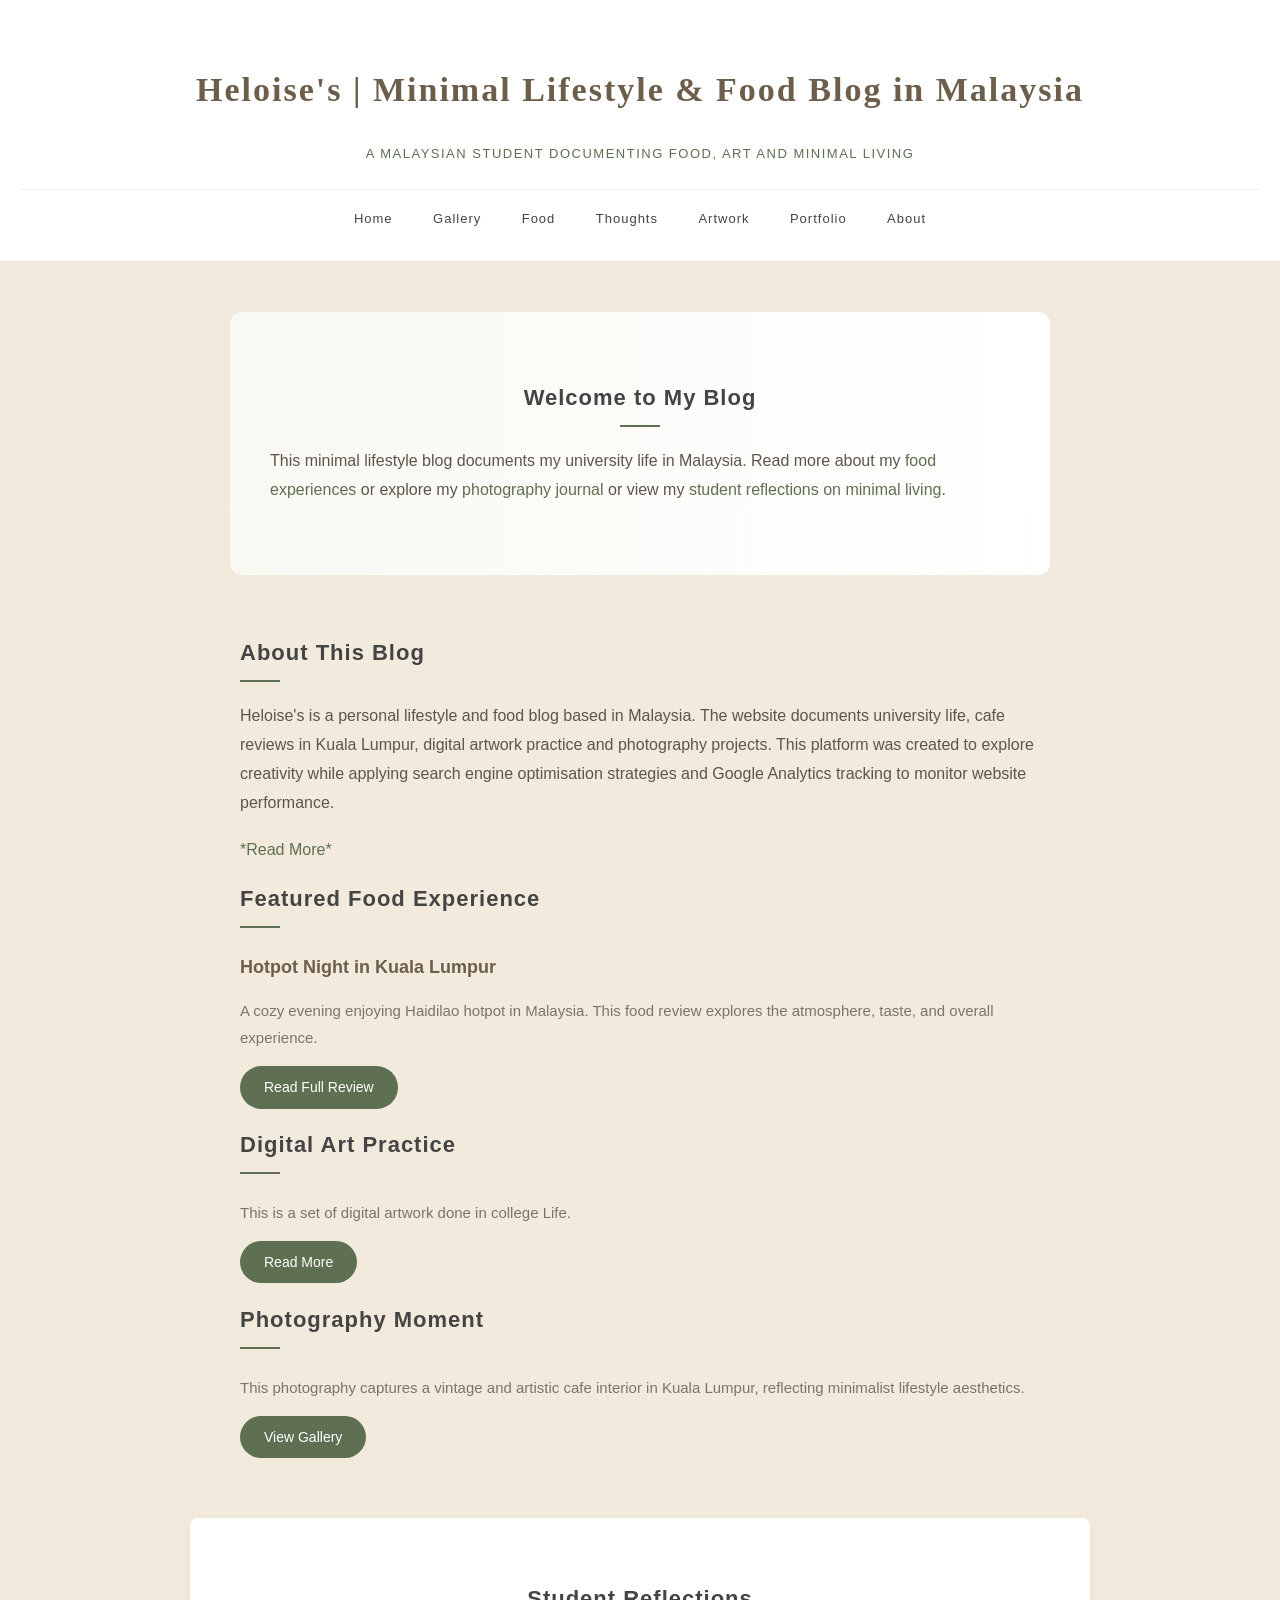
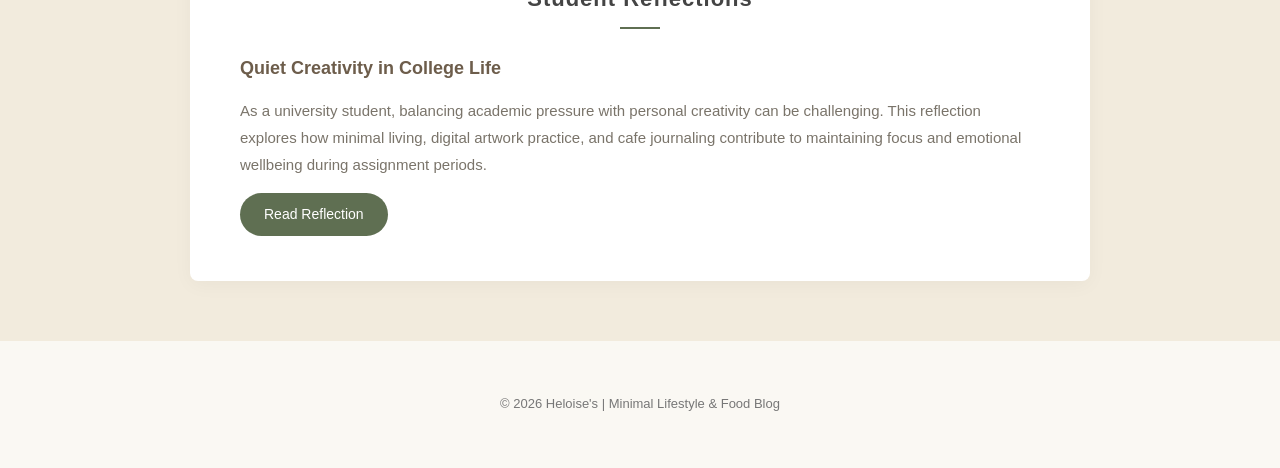
<file: index.html>
<!DOCTYPE html>
<html lang="en">
<head>
    <meta charset="UTF-8">
    <title>Heloise's | Minimal Lifestyle & Food Blog in Malaysia</title>
    <meta name="description" content="A student lifestyle and food blog in Malaysia sharing cafe reviews, photography and digital artwork by Heloise.">
    <meta name="viewport" content="width=device-width, initial-scale=1.0">
    <meta name="keywords" content="student lifestyle blog Malaysia, cafe review Kuala Lumpur, digital artwork portfolio, photography journal, concept art student portfolio, lifestyle reflections">
    <meta name="robots" content="index, follow">
    <link rel="canonical" href="https://heloisewtwt.github.io/Heloise-s-Minimal-Lifestyle-Food-Blog-in-Malaysia/index.html">
    <meta property="og:title" content="Heloise's Minimal Lifestyle & Food Blog in Malaysia">
<meta property="og:description" content="A Malaysian student blog sharing cafe reviews, photography and digital artwork.">
<meta property="og:type" content="website">
<meta property="og:url" content="https://heloisewtwt.github.io/Heloise-s-Minimal-Lifestyle-Food-Blog-in-Malaysia/">
    
    <link rel="stylesheet" href="style.css">
    <!-- Google Analytics -->
<script async src="https://www.googletagmanager.com/gtag/js?id=G-1Y1D0C49G9"></script>
<script>
  window.dataLayer = window.dataLayer || [];
  function gtag(){dataLayer.push(arguments);}
  gtag('js', new Date());

  gtag('config', 'G-1Y1D0C49G9');
</script>
</head>
<body>
    <header>
        <h1>Heloise's | Minimal Lifestyle & Food Blog in Malaysia</h1>
        <h2>A Malaysian Student Documenting Food, Art and Minimal Living</h2>
        <nav>
            <a href="index.html">Home</a>
            <a href="photos.html">Gallery</a>
            <a href="food.html">Food</a>
            <a href="thoughts.html">Thoughts</a>
            <a href="artwork.html">Artwork</a>
            <a href="portfolio.html">Portfolio</a>
            <a href="about.html">About</a>
        </nav>
    </header>

    <main>
 <section class="featured">
        <h2>Welcome to My Blog</h2>
        <p>
            This minimal lifestyle blog documents my university life in Malaysia.
            Read more about my <a href="food.html">food experiences</a> or explore
            my <a href="photos.html">photography journal</a> or 
            view my <a href="thoughts.html">student reflections on minimal living</a>.
        </p>
    </section>

 <section class="content-merged">
    <div class="content-block about-block">
        <h2>About This Blog</h2>
        <p>
            Heloise's is a personal lifestyle and food blog based in Malaysia.
            The website documents university life, cafe reviews in Kuala Lumpur,
            digital artwork practice and photography projects. This platform
            was created to explore creativity while applying search engine
            optimisation strategies and Google Analytics tracking to monitor
            website performance.
        </p>
        <a href="about.html">*Read More*</a>
    </div>

    <div class="content-block food-block">
        <h2>Featured Food Experience</h2>
        <article>
            <h3>Hotpot Night in Kuala Lumpur</h3>
            <p>
                A cozy evening enjoying Haidilao hotpot in Malaysia.
                This food review explores the atmosphere, taste, and overall experience.
            </p>
            <a href="food.html">Read Full Review</a>
        </article>
    </div>

    <div class="content-block art-block">
        <h2>Digital Art Practice</h2> 
        <article>
            <p>
                This is a set of digital artwork done in college Life.
            </p>
            <a href="artwork.html">Read More</a>
        </article>
    </div>

    <div class="content-block photo-block">
        <h2>Photography Moment</h2>
        <article>
            <p>
                This photography captures a vintage and artistic cafe interior
                in Kuala Lumpur, reflecting minimalist lifestyle aesthetics.
            </p>
            <a href="photos.html">View Gallery</a>
        </article>
    </div>
</section>

        <section class="reflection">
    <h2>Student Reflections</h2>
    <article>
        <h3>Quiet Creativity in College Life</h3>
        <p>
            As a university student, balancing academic pressure with personal
            creativity can be challenging. This reflection explores how minimal
            living, digital artwork practice, and cafe journaling contribute to
            maintaining focus and emotional wellbeing during assignment periods.
        </p>
        <a href="thoughts.html">Read Reflection</a>
    </article>
</section>

    </main>
   
    <footer>
        <p>© 2026 Heloise's | Minimal Lifestyle & Food Blog</p>
    </footer>


</body>
</file>
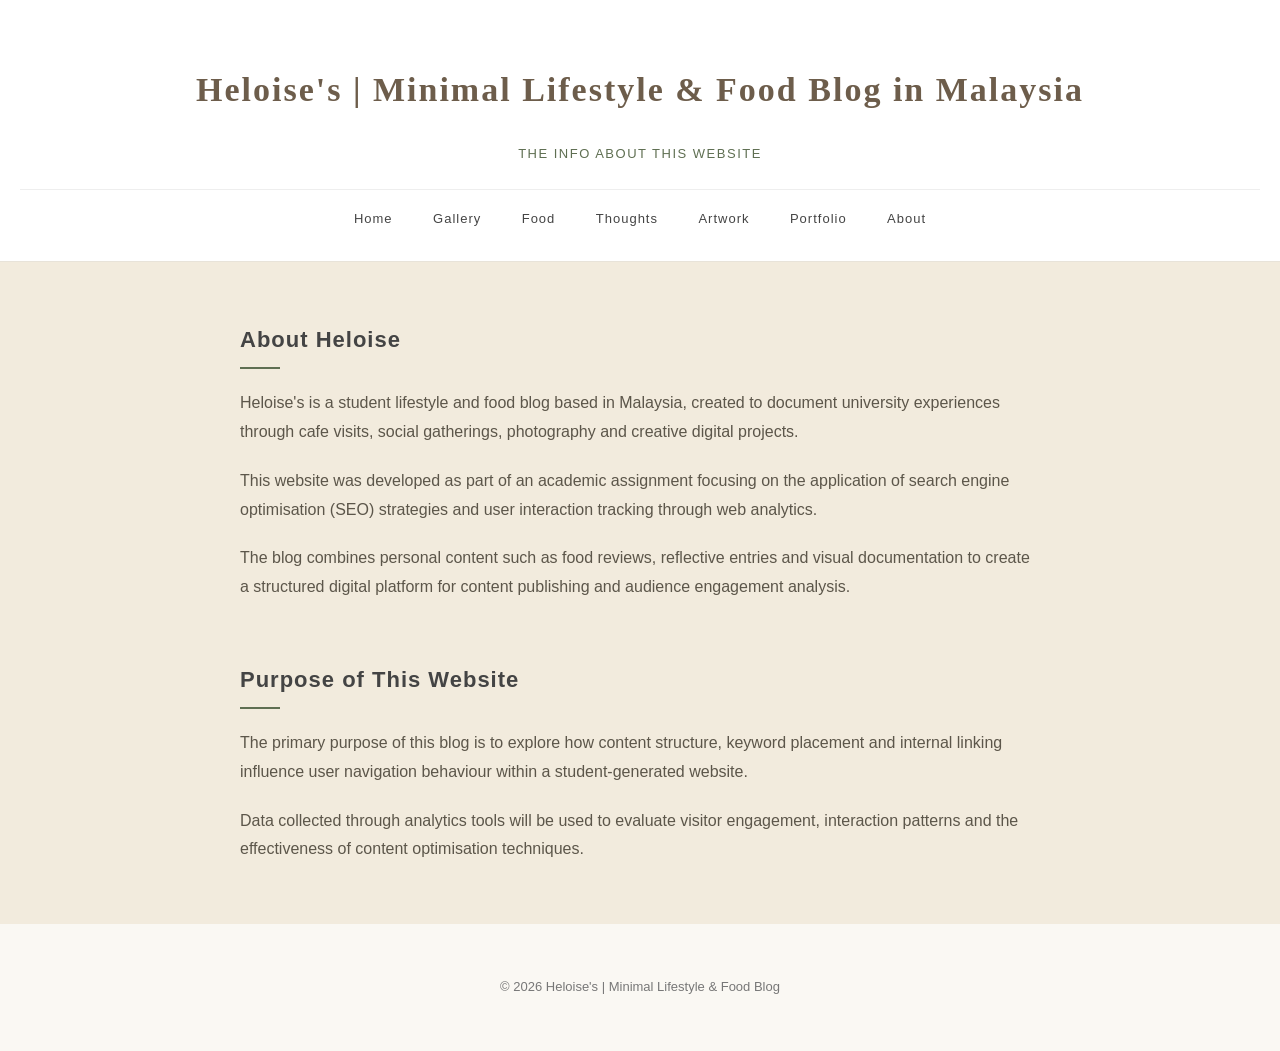
<file: about.html>
<!DOCTYPE html>
<html lang="en">
<head>
    <meta charset="UTF-8">
    <title>About Heloise | Student Lifestyle & Food Blog in Malaysia</title>
    <meta name="description" content="Learn more about Heloise's student lifestyle and food blog documenting university life, cafe experiences and creative projects in Kuala Lumpur, Malaysia.">
    <meta name="viewport" content="width=device-width, initial-scale=1.0">
    <meta name="keywords" content="student blog Malaysia, lifestyle blog Kuala Lumpur, cafe review blog, personal portfolio website">
    <meta name="robots" content="index, follow">
    <link rel="stylesheet" href="style.css">
    <!-- Google Analytics -->
<script async src="https://www.googletagmanager.com/gtag/js?id=G-1Y1D0C49G9"></script>
<script>
  window.dataLayer = window.dataLayer || [];
  function gtag(){dataLayer.push(arguments);}
  gtag('js', new Date());

  gtag('config', 'G-1Y1D0C49G9');
</script>
</head>
<body>
    <header>
        <h1>Heloise's | Minimal Lifestyle & Food Blog in Malaysia</h1>
        <h2>The Info About This Website</h2>
        <nav>
            <a href="index.html">Home</a>
            <a href="photos.html">Gallery</a>
            <a href="food.html">Food</a>
            <a href="thoughts.html">Thoughts</a>
            <a href="artwork.html">Artwork</a>
            <a href="portfolio.html">Portfolio</a>
            <a href="about.html">About</a>
        </nav>
    </header>

    <main>
        <section>
        <h2>About Heloise</h2>
        <p>
            Heloise's is a student lifestyle and food blog based in Malaysia,
            created to document university experiences through cafe visits,
            social gatherings, photography and creative digital projects.
        </p>

        <p>
            This website was developed as part of an academic assignment
            focusing on the application of search engine optimisation (SEO)
            strategies and user interaction tracking through web analytics.
        </p>

        <p>
            The blog combines personal content such as food reviews,
            reflective entries and visual documentation to create a
            structured digital platform for content publishing and
            audience engagement analysis.
        </p>
        </section>

        <section>
        <h2>Purpose of This Website</h2>
        <p>
            The primary purpose of this blog is to explore how content
            structure, keyword placement and internal linking influence
            user navigation behaviour within a student-generated website.
        </p>

        <p>
            Data collected through analytics tools will be used to
            evaluate visitor engagement, interaction patterns and
            the effectiveness of content optimisation techniques.
        </p>
        </section>

    </main>
     <footer>
        <p>© 2026 Heloise's | Minimal Lifestyle & Food Blog</p>
    </footer>
</body>
</html>
</file>
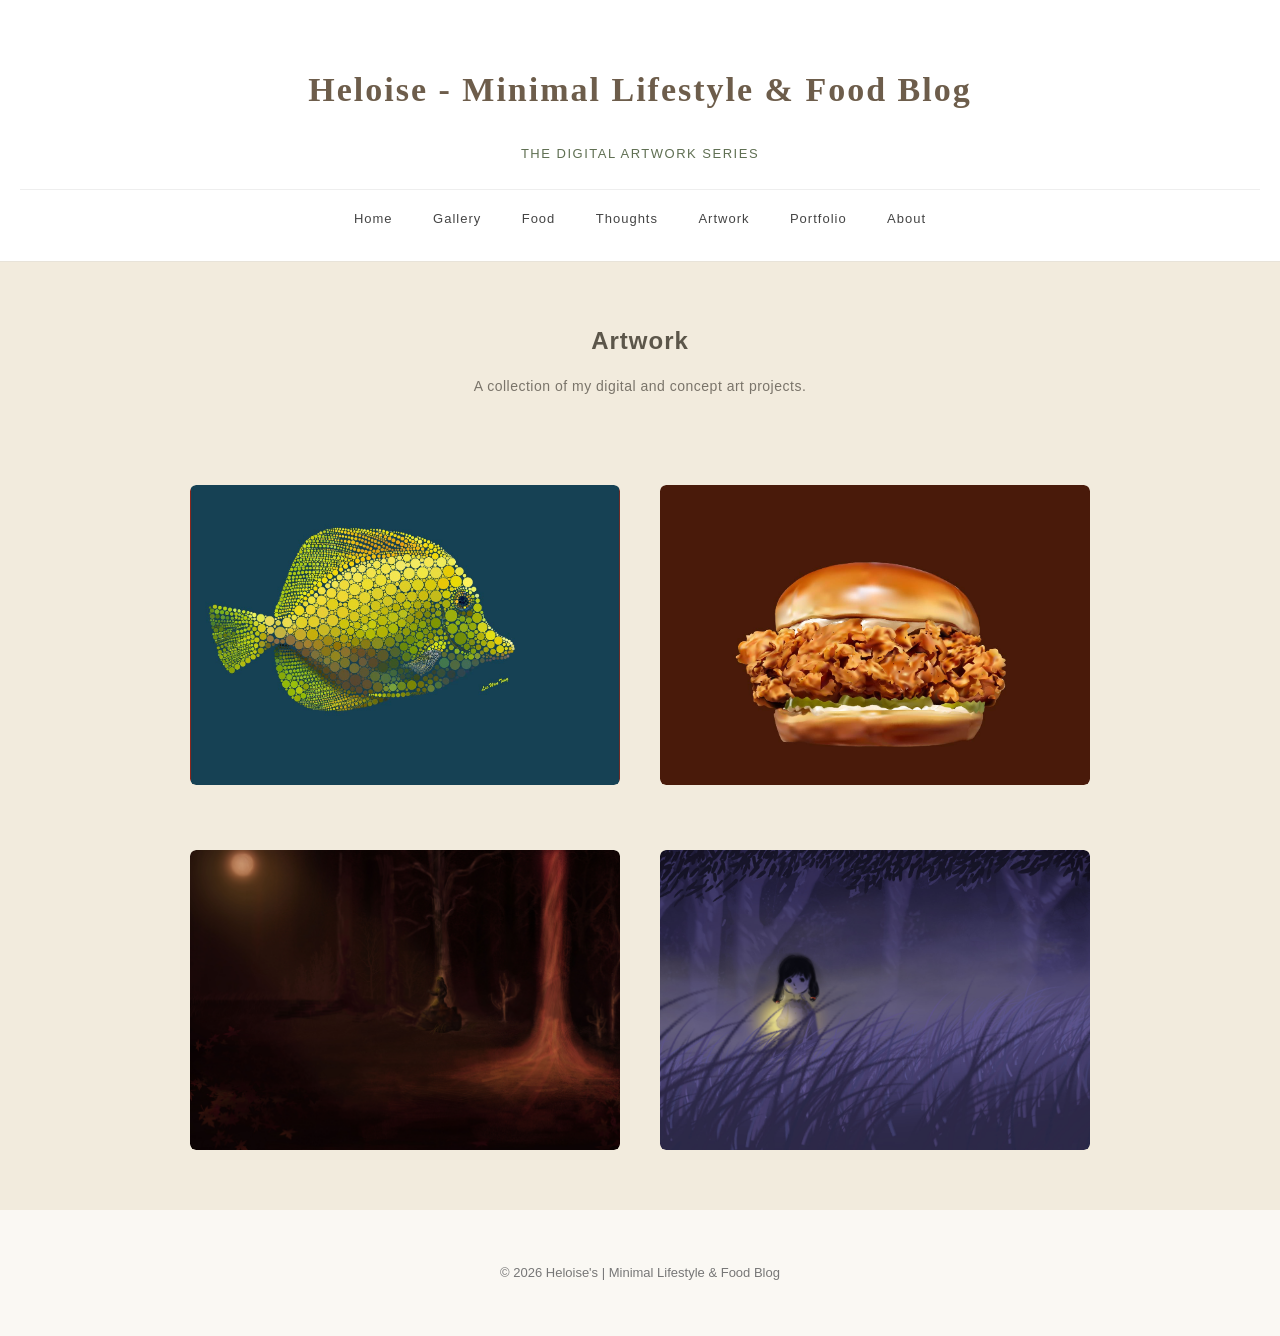
<file: artwork.html>
<!DOCTYPE html>
<html lang="en">
<head>
    <meta charset="UTF-8">
    <title>Artwork | Heloise</title>
    <meta name="description" content="Digital artwork and concept art projects by Heloise.">
    <meta name="viewport" content="width=device-width, initial-scale=1.0">
    <meta name="robots" content="index, follow">
    <link rel="stylesheet" href="style.css">
    <!-- Google Analytics -->
<script async src="https://www.googletagmanager.com/gtag/js?id=G-1Y1D0C49G9"></script>
<script>
  window.dataLayer = window.dataLayer || [];
  function gtag(){dataLayer.push(arguments);}
  gtag('js', new Date());

  gtag('config', 'G-1Y1D0C49G9');
</script>
</head>

<body>

<header>
    <h1>Heloise - Minimal Lifestyle & Food Blog</h1>
    <h2>The Digital Artwork Series</h2>
    <nav>
        <a href="index.html">Home</a>
            <a href="photos.html">Gallery</a>
        <a href="food.html">Food</a>
        <a href="thoughts.html">Thoughts</a>
        <a href="artwork.html">Artwork</a>
        <a href="portfolio.html">Portfolio</a>
        <a href="about.html">About</a>
    </nav>
</header>

<main>

<section class="intro">
    <h1>Artwork</h1>
    <p>A collection of my digital and concept art projects.</p>
</section>


<section class="art-grid">

<!--1-->
    <article class="flip-card">
    <div class="flip-inner">

        <div class="flip-front">
            <img src="images/yellow_fish_circle_art.jpg"
            alt="Digital Art Using Illustrator">
        </div>

        <div class="flip-back">
            <h3>Circle art created using Illustrator</h3>
            <p>Combination of all circle to form a fish</p>
        </div>
    </div>
</article>


<!--2-->
    <article class="flip-card">
    <div class="flip-inner">

        <div class="flip-front">
            <img src="images/Burger_ai.jpg"
            alt="Digital Art Using Illustrator">
        </div>

        <div class="flip-back">
            <h3>Burger</h3>
            <p>A tasty burger created by using Illustrator.</p>
        </div>
    </div>
</article>

<!--3-->
    <article class="flip-card">
    <div class="flip-inner">

        <div class="flip-front">
            <img src="images/AR44063@FA 2021 S4_Lee Wan Teng DCM2021_Design 02.jpg"
            alt="Mountain temple concept art">
        </div>

        <div class="flip-back">
            <h3>Mountain Temple</h3>
            <p>Environmental storytelling through lighting and scale.</p>
        </div>
    </div>
</article>

<!--4-->
    <article class="flip-card">
    <div class="flip-inner">

        <div class="flip-front">
            <img src="images/AR44063@FA 2021 S4_Lee Wan Teng DCM2021_Design 01.jpg" alt="Character concept design">
        </div>
            <div class="flip-back">
            <h3>Character Design Study</h3>
            <p>Exploring silhouette and costume structure.</p>
        </div>

    </div>
</article>
</main>

    <footer>
        <p>© 2026 Heloise's | Minimal Lifestyle & Food Blog</p>
    </footer>
</body>

</html>
</file>
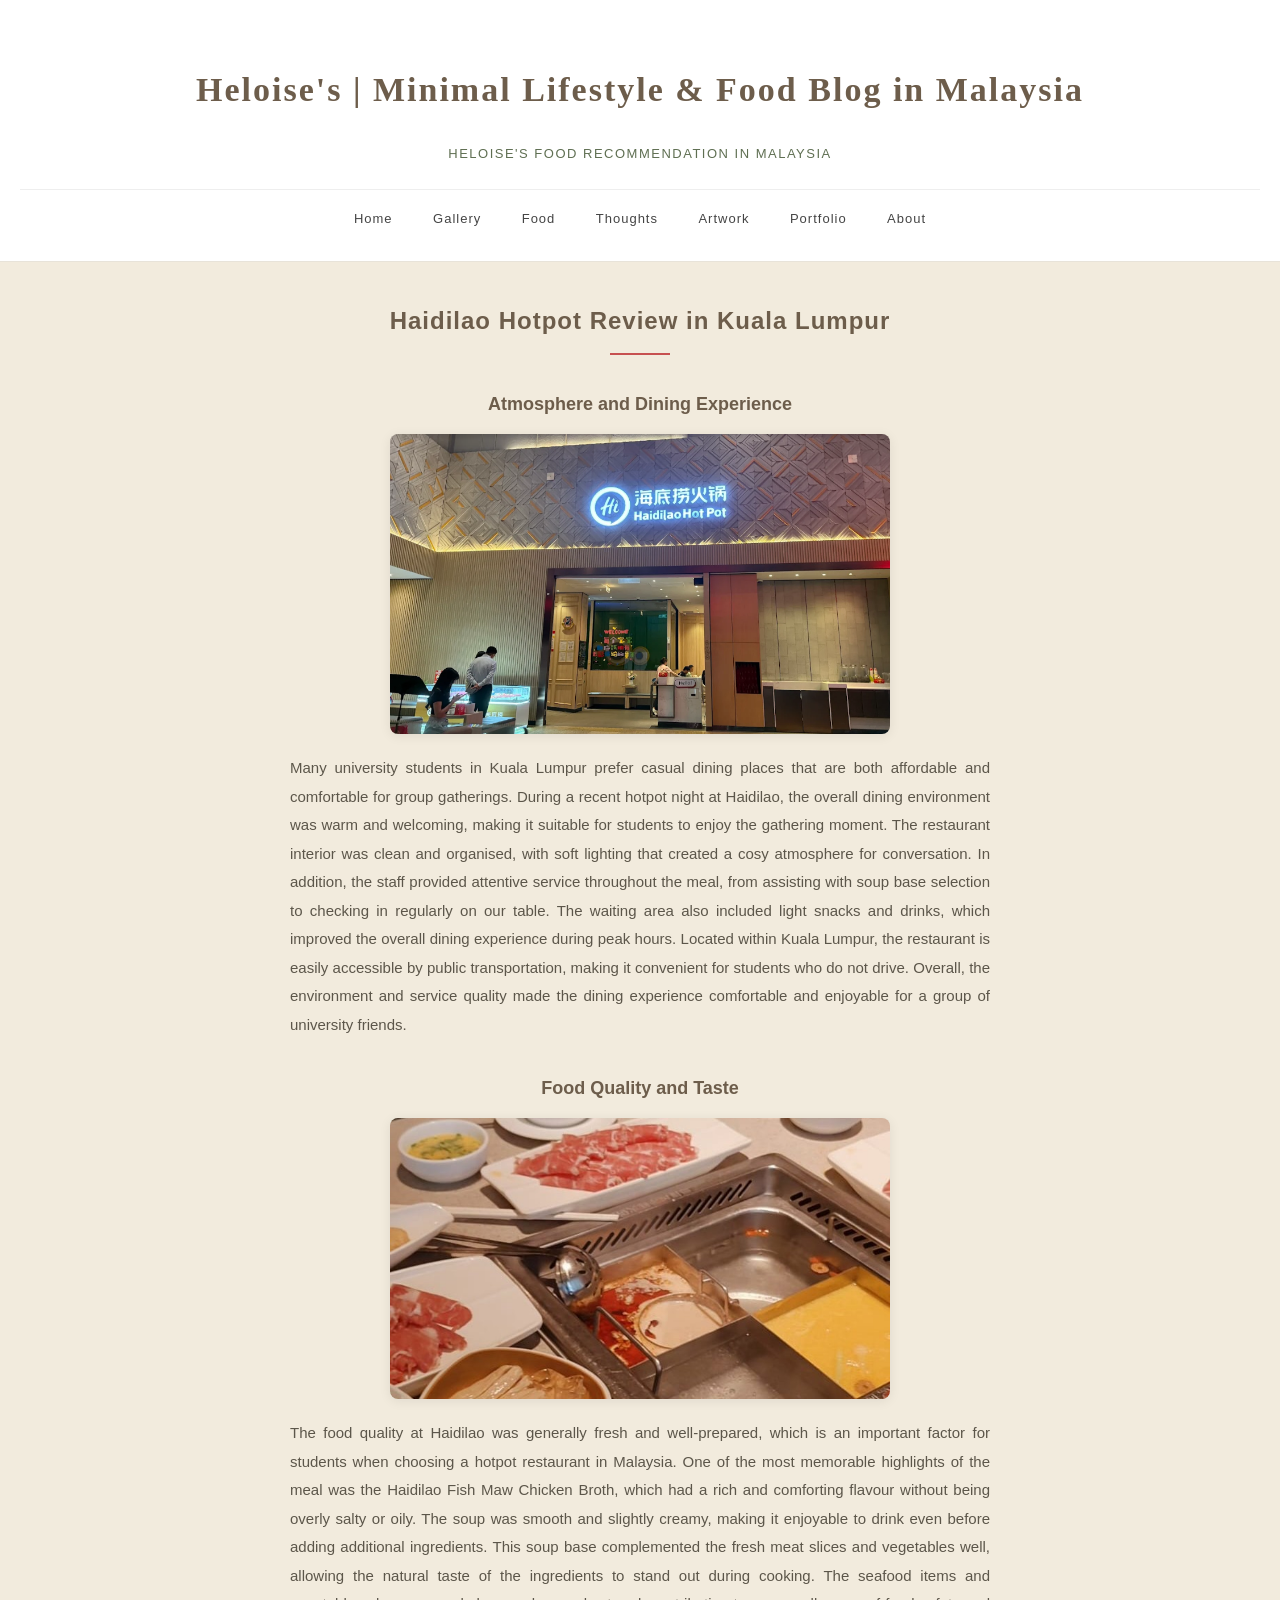
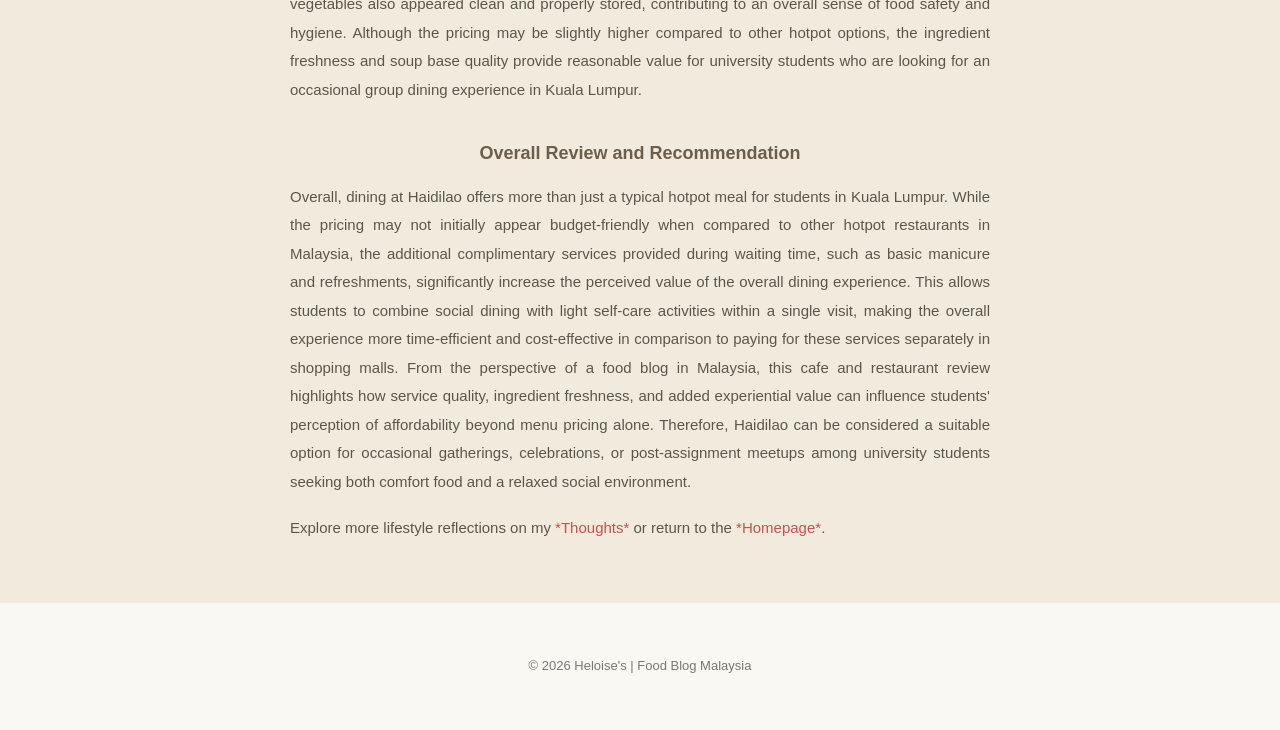
<file: food.html>
<!DOCTYPE html>
<html lang="en">
<head>
    <meta charset="UTF-8">
    <title>Food Blog | Cafe Reviews & Hotpot Experience in Kuala Lumpur</title>
    <meta name="description" content="A detailed cafe review and hotpot experience in Kuala Lumpur, Malaysia. Part of Heloise's student lifestyle and food blog.">
    <meta name="viewport" content="width=device-width, initial-scale=1.0">
    <meta name="keywords" content="cafe review Kuala Lumpur, hotpot Malaysia, food blog Malaysia, student lifestyle blog">
    <meta name="robots" content="index, follow">
    <meta name="author" content="Heloise">
    <link rel="stylesheet" href="style.css">
    <!-- Google Analytics -->
<script async src="https://www.googletagmanager.com/gtag/js?id=G-1Y1D0C49G9"></script>
<script>
  window.dataLayer = window.dataLayer || [];
  function gtag(){dataLayer.push(arguments);}
  gtag('js', new Date());

  gtag('config', 'G-1Y1D0C49G9');
</script>
</head>

<body>
    <header>
        <h1>Heloise's | Minimal Lifestyle & Food Blog in Malaysia</h1>
        <h2>Heloise's Food Recommendation in Malaysia</h2>
         <nav>
            <a href="index.html">Home</a>
            <a href="photos.html">Gallery</a>
            <a href="food.html">Food</a>
            <a href="thoughts.html">Thoughts</a>
            <a href="artwork.html">Artwork</a>
            <a href="portfolio.html">Portfolio</a>
            <a href="about.html">About</a>
        </nav>
    </header>

<main>
    <section class="food-article">
        <h2>Haidilao Hotpot Review in Kuala Lumpur</h2>

        <article>
            <h3>Atmosphere and Dining Experience</h3>
            <img src="images/HDLshop.png" alt="Haidilao hotpot dining experience in Kuala Lumpur Malaysia">
            <p>
                Many university students in Kuala Lumpur prefer casual dining places that are both 
                affordable and comfortable for group gatherings. During a recent hotpot night at 
                Haidilao, the overall dining environment was warm and welcoming, making it suitable 
                for students to enjoy the gathering moment. The restaurant interior was 
                clean and organised, with soft lighting that created a cosy atmosphere for 
                conversation. In addition, the staff provided attentive service throughout the 
                meal, from assisting with soup base selection to checking in regularly on our table. 
                The waiting area also included light snacks and drinks, which improved the overall 
                dining experience during peak hours. Located within Kuala Lumpur, the restaurant is 
                easily accessible by public transportation, making it convenient for students who 
                do not drive. Overall, the environment and service quality made the dining 
                experience comfortable and enjoyable for a group of university friends.
            </p>
        </article>
        
        <article>
            <h3>Food Quality and Taste</h3>
            <img src="images/HDL.jpg" alt="Fresh hotpot ingredients served at Haidilao Malaysia">
            <p>
                The food quality at Haidilao was generally fresh and well-prepared, which is an important factor for students when 
                choosing a hotpot restaurant in Malaysia. One of the most memorable highlights of the meal was the Haidilao Fish 
                Maw Chicken Broth, which had a rich and comforting flavour without being overly salty or oily. The soup was smooth 
                and slightly creamy, making it enjoyable to drink even before adding additional ingredients. This soup base 
                complemented the fresh meat slices and vegetables well, allowing the natural taste of the ingredients to stand out 
                during cooking. The seafood items and vegetables also appeared clean and properly stored, contributing to an overall 
                sense of food safety and hygiene. Although the pricing may be slightly higher compared to other hotpot options, the 
                ingredient freshness and soup base quality provide reasonable value for university students who are looking for an 
                occasional group dining experience in Kuala Lumpur.
            </p>
        </article>

        <article>
            <h3>Overall Review and Recommendation</h3>
            <p>
                Overall, dining at Haidilao offers more than just a typical hotpot meal for students in Kuala Lumpur. While the 
                pricing may not initially appear budget-friendly when compared to other hotpot restaurants in Malaysia, the 
                additional complimentary services provided during waiting time, such as basic manicure and refreshments, 
                significantly increase the perceived value of the overall dining experience. This allows students to combine social 
                dining with light self-care activities within a single visit, making the overall experience more time-efficient 
                and cost-effective in comparison to paying for these services separately in shopping malls. From the perspective 
                of a food blog in Malaysia, this cafe and restaurant review highlights how service quality, ingredient freshness, 
                and added experiential value can influence students' perception of affordability beyond menu pricing alone. 
                Therefore, Haidilao can be considered a suitable option for occasional gatherings, celebrations, or post-assignment 
                meetups among university students seeking both comfort food and a relaxed social environment.
            </p>
               
            <p>
                Explore more lifestyle reflections on my 
                <a href="thoughts.html">*Thoughts*</a> or
                return to the <a href="index.html">*Homepage*</a>.
            </p>
        </article>
    </section>
</main>

    <footer>
    <p>© 2026 Heloise's | Food Blog Malaysia</p>
    </footer>

</body>

</html>
</file>
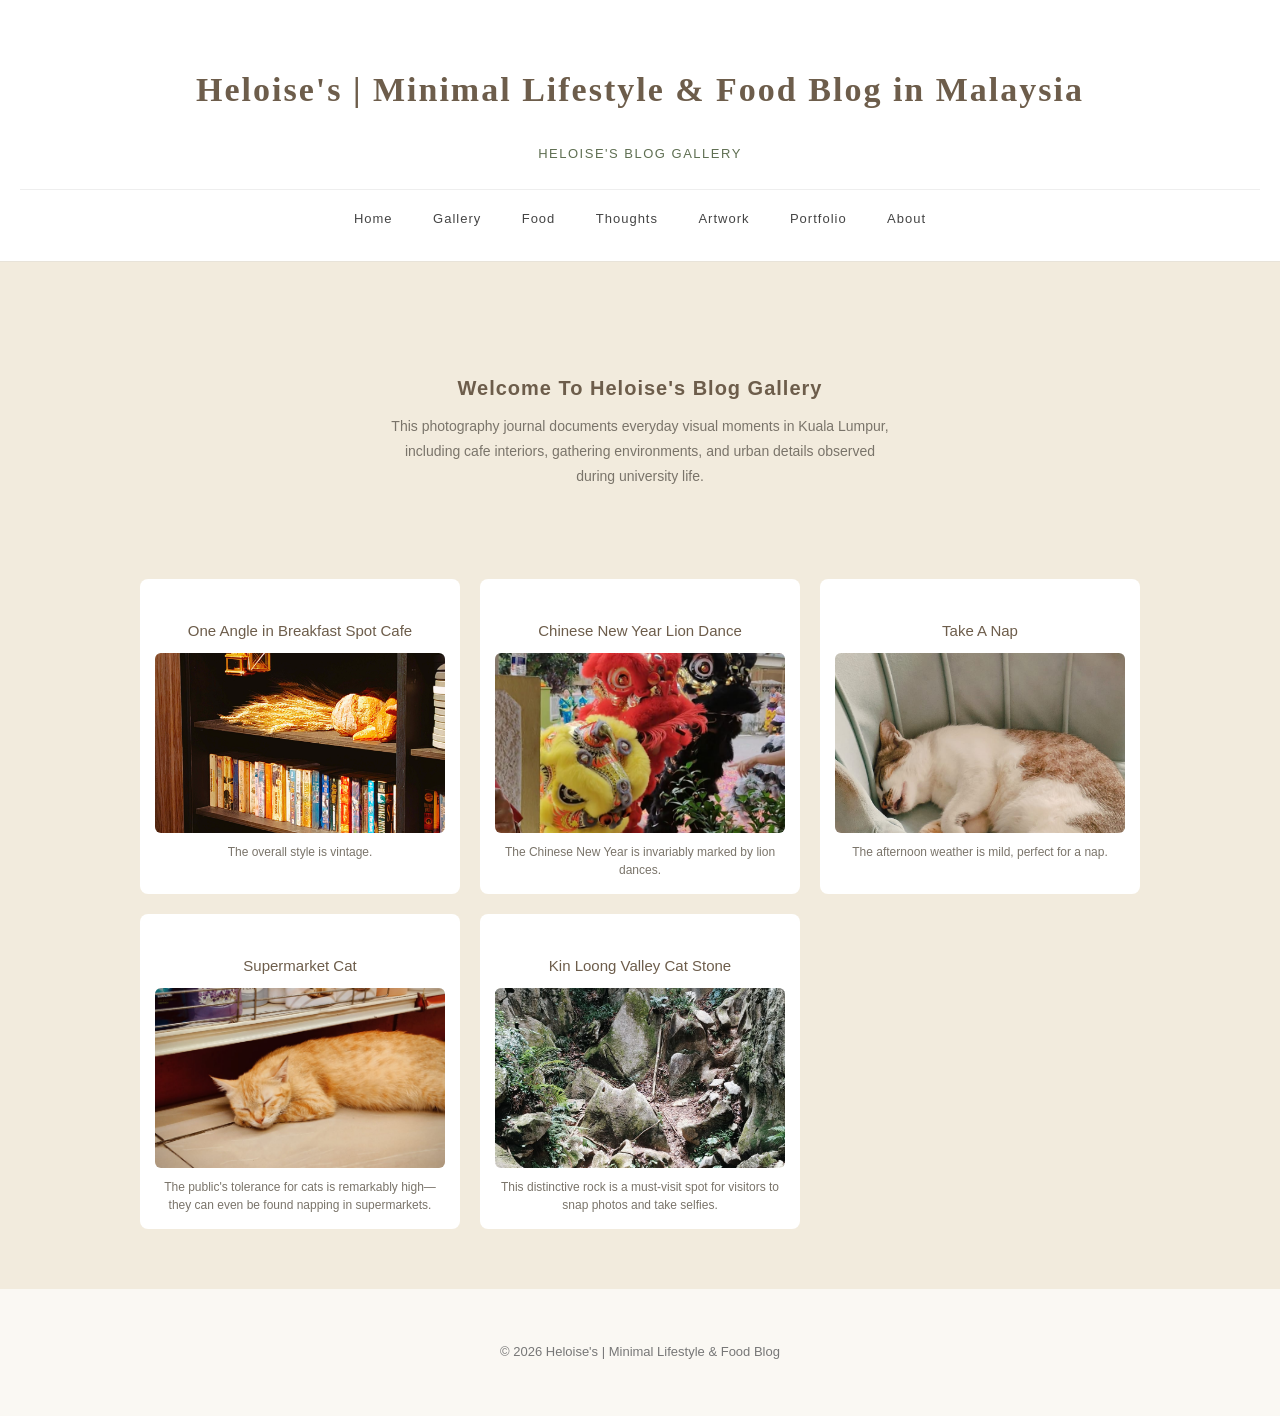
<file: photos.html>
<!DOCTYPE html>
<html lang="en">
<head>
    <meta charset="UTF-8">
    <title>Photography Journal | Cafe & Lifestyle Moments in Kuala Lumpur</title>
    <meta name="description" content="A photography journal capturing cafe interiors, gathering environments and everyday lifestyle moments in Kuala Lumpur, Malaysia.">
    <meta name="viewport" content="width=device-width, initial-scale=1.0">
    <meta name="keywords" content="photography journal Kuala Lumpur, cafe interior Malaysia, student lifestyle photography, student website design">
    <meta name="robots" content="index, follow">
    <link rel="stylesheet" href="style.css">
    <!-- Google Analytics -->
<script async src="https://www.googletagmanager.com/gtag/js?id=G-1Y1D0C49G9"></script>
<script>
  window.dataLayer = window.dataLayer || [];
  function gtag(){dataLayer.push(arguments);}
  gtag('js', new Date());

  gtag('config', 'G-1Y1D0C49G9');
</script>
</head>

<body>
    <header>
        <h1>Heloise's | Minimal Lifestyle & Food Blog in Malaysia</h1>
        <h2>Heloise's Blog Gallery</h2>
        <nav>
            <a href="index.html">Home</a>
            <a href="photos.html">Gallery</a>
            <a href="food.html">Food</a>
            <a href="thoughts.html">Thoughts</a>
            <a href="artwork.html">Artwork</a>
            <a href="portfolio.html">Portfolio</a>
            <a href="about.html">About</a>
        </nav>
    </header>

    <main>
    <section class="photo-intro">
        <h3>Welcome To Heloise's Blog Gallery</h3>
        <p>
            This photography journal documents everyday visual moments
            in Kuala Lumpur, including cafe interiors, gathering
            environments, and urban details observed during university life.
        </p>
    </section>

    <div class="photo-grid">
        <section class="photo-card">
            <article>
                <h3>One Angle in Breakfast Spot Cafe</h3>
                <img src="images/cafe.jpg" alt="Vintage cafe interior in Kuala Lumpur">
                <p>The overall style is vintage.</p>
            </article>
        </section>

        <section class="photo-card">
            <article>
                <h3>Chinese New Year Lion Dance</h3>
                <img src="images/LionDance.jpg" alt="Chinese New Year lion dance performance">
                <p>The Chinese New Year is invariably marked by lion dances.</p>
            </article>
        </section>

        <section class="photo-card">
            <article>
                <h3>Take A Nap</h3>
                <img src="images/Cat.jpeg" alt="The stray cat sleeps in a safe place">
                <p>The afternoon weather is mild, perfect for a nap.</p>
            </article>
        </section>

        <section class="photo-card">
            <article>
                <h3>Supermarket Cat</h3>
                <img src="images/oren.jpg" alt="Supermarket Cat">
                <p>The public's tolerance for cats is remarkably high—they can even be found napping in supermarkets.</p>
            </article>
        </section>

        <section class="photo-card">
            <article>
                <h3>Kin Loong Valley Cat Stone</h3>
                <img src="images/catStone.jpg" alt="Kin Loong Valley Cat Stone">
                <p>This distinctive rock is a must-visit spot for visitors to snap photos and take selfies.</p>
            </article>
        </section>

    </div>

</main>
     <footer>
        <p>© 2026 Heloise's | Minimal Lifestyle & Food Blog</p>
    </footer>
</body>

</html>
</file>
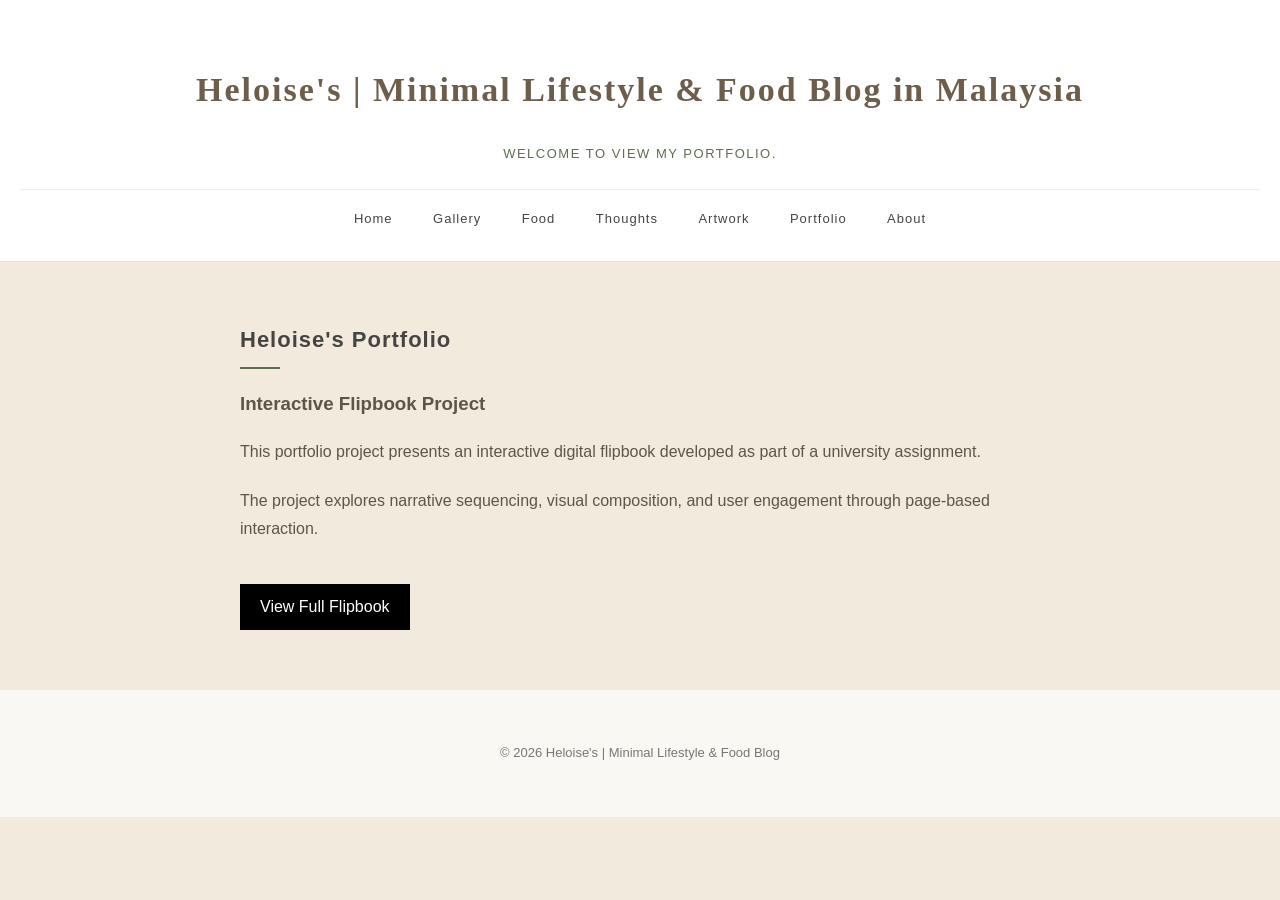
<file: portfolio.html>
<!DOCTYPE html>
<html lang="en">
<head>
    <meta charset="UTF-8">
    <title>About This Blog</title>
    <meta name="description" content="A photography journal capturing cafe interiors, gathering environments and everyday lifestyle moments in Kuala Lumpur, Malaysia.">
    <meta name="viewport" content="width=device-width, initial-scale=1.0">
    <meta name="keywords" content="photography journal Kuala Lumpur, cafe interior Malaysia, student lifestyle photography, student website design">
    <meta name="robots" content="index, follow">
    <link rel="stylesheet" href="style.css">
    <!-- Google Analytics -->
<script async src="https://www.googletagmanager.com/gtag/js?id=G-1Y1D0C49G9"></script>
<script>
  window.dataLayer = window.dataLayer || [];
  function gtag(){dataLayer.push(arguments);}
  gtag('js', new Date());

  gtag('config', 'G-1Y1D0C49G9');
</script>
</head>

<body>
    <header>
        <h1>Heloise's | Minimal Lifestyle & Food Blog in Malaysia</h1>
        <h2>Welcome to view My Portfolio.</h2>
        <nav>
            <a href="index.html">Home</a>
            <a href="photos.html">Gallery</a>
            <a href="food.html">Food</a>
            <a href="thoughts.html">Thoughts</a>
            <a href="artwork.html">Artwork</a>
            <a href="portfolio.html">Portfolio</a>
            <a href="about.html">About</a>
        </nav>
    </header>

    <main>

    <section class="portfolio-section">
        <h2>Heloise's Portfolio</h2>
        <h3>Interactive Flipbook Project</h3>

        <p>
        This portfolio project presents an interactive digital flipbook
        developed as part of a university assignment.
        </p>

        <p>
        The project explores narrative sequencing, visual composition,
        and user engagement through page-based interaction.
        </p>

        <a href="https://heyzine.com/flip-book/ce6913126f.html"
        target="_blank" rel="noopener noreferrer"
        class="portfolio-button">
        View Full Flipbook
        </a>
    </section>

    </main>

    <footer>
        <p>© 2026 Heloise's | Minimal Lifestyle & Food Blog</p>
    </footer>
</body>

</html>
</file>
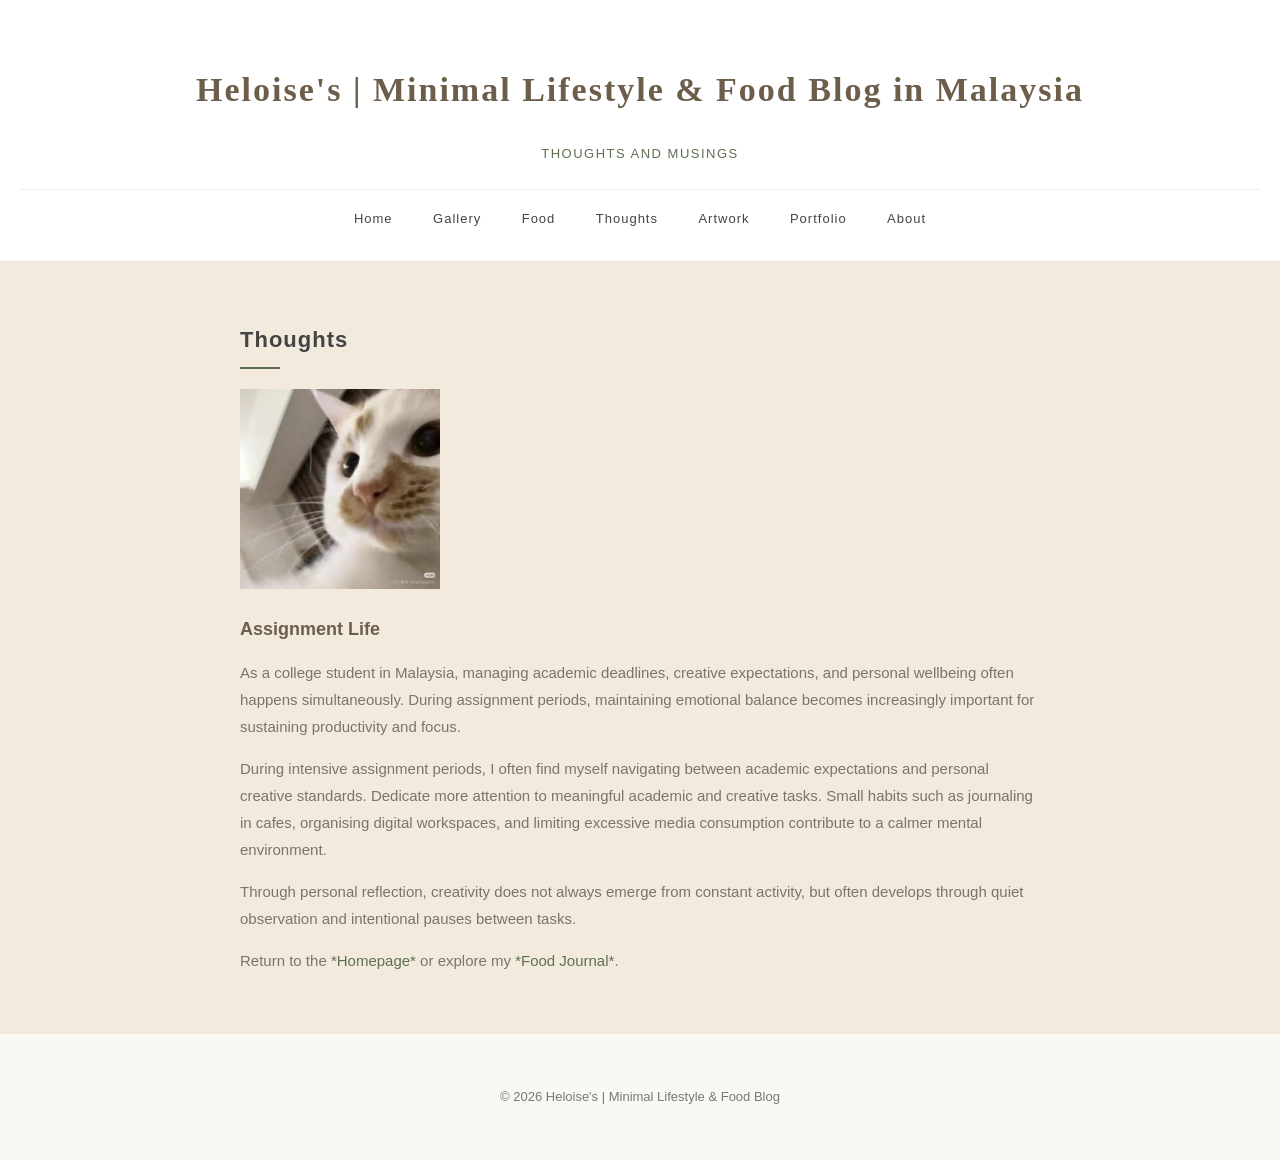
<file: thoughts.html>
<!DOCTYPE html>
<html lang="en">
<head>
    <meta charset="UTF-8">
    <title>Student Reflections | Minimal Living in University Life</title>
    <meta name="description" content="Personal reflections on minimal living, creativity and emotional balance during university life in Malaysia.">
    <meta name="viewport" content="width=device-width, initial-scale=1.0">
    <meta name="keywords" content="student reflections Malaysia, some thoughts in life, university creativity, student life blog">
    <meta name="robots" content="index, follow">
    <link rel="stylesheet" href="style.css">
    <!-- Google Analytics -->
<script async src="https://www.googletagmanager.com/gtag/js?id=G-1Y1D0C49G9"></script>
<script>
  window.dataLayer = window.dataLayer || [];
  function gtag(){dataLayer.push(arguments);}
  gtag('js', new Date());

  gtag('config', 'G-1Y1D0C49G9');
</script>
</head>

<body>
    <header>
        <h1>Heloise's | Minimal Lifestyle & Food Blog in Malaysia</h1>
        <h2>Thoughts and Musings</h2>
        <nav>
            <a href="index.html">Home</a>
            <a href="photos.html">Gallery</a>
            <a href="food.html">Food</a>
            <a href="thoughts.html">Thoughts</a>
            <a href="artwork.html">Artwork</a>
            <a href="portfolio.html">Portfolio</a>
            <a href="about.html">About</a>
        </nav>
    </header>

    <main>
        <section>
        <article>
        <h2>Thoughts</h2>
        <img src="images/meow.jpg" alt="Thoughts and Musings in Student Life" width="200" height="200">
        <h3>Assignment Life</h3>
        <p>
            As a college student in Malaysia, managing academic deadlines,
            creative expectations, and personal wellbeing often happens
            simultaneously. During assignment periods, maintaining emotional
            balance becomes increasingly important for sustaining productivity
            and focus.
        </p>

        <p>
            During intensive assignment periods, I often find myself
            navigating between academic expectations and personal
            creative standards. Dedicate more attention to
            meaningful academic and creative tasks. Small habits such
            as journaling in cafes, organising digital workspaces,
            and limiting excessive media consumption contribute to
            a calmer mental environment.
        </p>

        <p>
            Through personal reflection, creativity does not always
            emerge from constant activity, but often develops through
            quiet observation and intentional pauses between tasks.
        </p>

        <p>
            Return to the <a href="index.html">*Homepage*</a> or explore my
            <a href="food.html">*Food Journal*</a>.
        </p>
            </article>
        </section>
    </main>
     <footer>
        <p>© 2026 Heloise's | Minimal Lifestyle & Food Blog</p>
    </footer>
</body>
</html>
</file>
<file: style.css>
body{
    font-family: Arial, Helvetica, sans-serif;
    margin: 0;
    background-color: #f2ebdd;
    line-height: 1.6;
    color: #5c564a;
}

/* Navigation Panel */
header {
    background: white;
    padding: 40px 20px 30px 20px;
    text-align: center;
    border-bottom: 1px solid #e8e3d9;
}

/* Website Name */
header h1 {
    font-family: 'Wistania', serif;
    font-size: 34px;
    letter-spacing: 2px;
    margin-bottom: 8px;
    text-align: center;
    position: relative;
    display: inline-block;
    color: #6d5d4b;
    overflow: hidden;
}

header h1::after {
    content: "";
    position: absolute;
    top: 0;
    left: -120%;
    width: 50%;
    height: 100%;

    background: linear-gradient(
        120deg,
        rgba(255,255,255,0) 0%,
        rgba(255,255,255,0.6) 50%,
        rgba(255,255,255,0) 100%
    );

    transform: skewX(-25deg);
    animation: shine 4s infinite;
}

@keyframes shine {
    0% {
        left: -120%;
    }
    100% {
        left: 130%;
    }
}

/* Tagline */
header h2 {
    font-weight: normal;
    font-size: 13px;
    letter-spacing: 1.5px;
    color: #5f6f52;
    margin-bottom: 25px;
    text-transform: uppercase;
    text-align: center;
}

/* Navigation */
nav {
    border-top: 1px solid #eee;
    padding-top: 15px;
}

nav a {
    margin: 0 18px;
    text-decoration: none;
    color: #444;
    font-size: 13px;
    letter-spacing: 1px;
    position: relative;
}

/* Subtle underline animation */
nav a::after {
    content: "";
    position: absolute;
    width: 0%;
    height: 1px;
    left: 0;
    bottom: -4px;
    background-color: #444;
    transition: 0.3s ease;
}

nav a:hover::after {
    width: 100%;
}

/* Main Content Section*/
section {
    max-width: 800px;
    margin: 60px auto;
    padding: 0 30px;
}

section h2 {
    font-size: 22px;
    letter-spacing: 1px;
    color: #444;
    margin-bottom: 20px;
    text-align: left;
    position: relative;
    padding-bottom: 12px;
}

section h2::after {
    content: "";
    position: absolute;
    left: 0;
    bottom: 0;
    width: 40px;
    height: 2px;
    background-color: #5f6f52;
}

section p {
    text-align: left;
    color: #5c564a;
    font-size: 16px;
    line-height: 1.8;
    margin-bottom: 20px;
}
/* About This Blog*/


/* Featured Section */
section.featured {
    background: linear-gradient(to right, #faf8f3, #fff);
    padding: 50px 40px;
    border-radius: 12px;
    margin: 50px auto;
    max-width: 740px;
}

section.featured h2 {
    text-align: center;
}

section.featured h2::after {
    left: 50%;
    transform: translateX(-50%);
}

section.featured p {
    text-align: left;
}

/* About Section */
section.about {
    border-left: 3px solid #e8e3d9;
    padding-left: 35px;
    margin: 60px auto;
}

section.about h2 {
    text-align: left;
}

section.about h2::after {
    left: 0;
    background-color: #a67c52;
}

section.about p {
    text-align: left;
}

/* Reflection Section */
section.reflection {
    background-color: #fff;
    padding: 45px 50px;
    border-radius: 8px;
    margin: 60px auto;
    box-shadow: 0 4px 20px rgba(0,0,0,0.04);
}

section.reflection h2 {
    text-align: center;
}

section.reflection h2::after {
    left: 50%;
    transform: translateX(-50%);
    background-color: #5f6f52;
}

section.reflection p {
    text-align: left;
}

/* Article styling */
article {
    margin-top: 25px;
}

article h3 {
    font-size: 18px;
    color: #6d5d4b;
    margin-bottom: 12px;
    font-weight: 600;
}

article p {
    font-size: 15px;
    color: #7a746a;
    margin-bottom: 15px;
}

/* url */
section a {
    color: #5f6f52;
    text-decoration: none;
    font-weight: 500;
    position: relative;
    transition: color 0.3s ease;
}

section a::after {
    content: "";
    position: absolute;
    width: 0;
    height: 1px;
    bottom: -2px;
    left: 0;
    background-color: #5f6f52;
    transition: width 0.3s ease;
}

section a:hover {
    color: #444;
}

section a:hover::after {
    width: 100%;
}

/* button style*/
article > a {
    display: inline-block;
    padding: 10px 24px;
    background-color: #5f6f52;
    color: white;
    border-radius: 25px;
    font-size: 14px;
    font-weight: normal;
    transition: all 0.3s ease;
}

article > a::after {
    display: none;
}

article > a:hover {
    background-color: #4a5a42;
    transform: translateY(-2px);
    box-shadow: 0 4px 12px rgba(95, 111, 82, 0.3);
}


/* Artwork page*/
.intro {
    max-width: 700px;
    margin: 60px auto 40px auto;
    text-align: center;
}

.intro h1 {
    margin-bottom: 10px;
    letter-spacing: 1px;
}

.intro p {
    text-align: center;
    color: #7a746a;
    font-size: 14px;
    letter-spacing: 0.5px;
}

.art-grid {
    max-width: 900px;
    margin: 60px auto;
    display: grid;
    grid-template-columns: repeat(auto-fit, minmax(280px, 1fr));
    gap: 40px;
}

.art-grid article {
    text-align: center;
}

.art-grid img {
    width: 100%;
    height: auto;
    border-radius: 6px;
}

/* Flip Card Container */
.flip-card {
    perspective: 1000px;
    width: 100%;
}

/* Inner wrapper */
.flip-inner {
    position: relative;
    width: 100%;
    height: 300px;
    transition: transform 0.7s ease;
    transform-style: preserve-3d;
}

/* Hover trigger */
.flip-card:hover .flip-inner {
    transform: rotateY(180deg);
}

/* Front & Back */
.flip-front,
.flip-back {
    position: absolute;
    width: 100%;
    height: 100%;
    backface-visibility: hidden;
    border-radius: 6px;
    overflow: hidden;
    box-sizing: border-box; /* Add this */
}

/* Front Image */
.flip-front img {
    width: 100%;
    height: 100%;
    object-fit: cover;
}

/* Back Side */
.flip-back {
    background: #f5f1e8;
    color: #5f5649;
    transform: rotateY(180deg);
    display: flex;
    flex-direction: column;
    justify-content: center;
    align-items: center;
    padding: 20px;
    box-sizing: border-box; /* Add this */
}

.flip-back h3 {
    margin-bottom: 10px;
    letter-spacing: 1px;
}

.flip-back p {
    text-align: center;
    font-size: 14px;
    margin: 0; 
}


/*Photography Page Styles*/

/* Intro section */
section.photo-intro {
    text-align: center;
    padding: 30px 20px;
}

section.photo-intro h3 {
    font-size: 20px;
    color: #6d5d4b;
    margin-bottom: 10px;
    letter-spacing: 1px;
}

section.photo-intro p {
    text-align: center;
    color: #7a746a;
    font-size: 14px;
    max-width: 500px;
    margin: 0 auto;
}

/* Photo grid 3 in one row*/
.photo-grid {
    max-width: 1000px;
    margin: 30px auto;
    padding: 0 20px;
    display: grid;
    grid-template-columns: repeat(3, 1fr);
    gap: 20px;
}

/* Photo card style */
.photo-grid .photo-card {
    background: white;
    padding: 15px;
    border-radius: 8px;
    margin: 0;
}

.photo-grid .photo-card h3 {
    font-size: 15px;
    color: #6d5d4b;
    margin-bottom: 10px;
    text-align: center;
    font-weight: 500;
}

.photo-grid .photo-card img {
    width: 100%;
    height: 180px;
    object-fit: cover;
    border-radius: 6px;
    display: block;
    margin-bottom: 10px;
}

.photo-grid .photo-card p {
    text-align: center;
    color: #7a746a;
    font-size: 12px;
    margin: 0;
    line-height: 1.5;
}

/*Food Article Page Styles*/

section.food-article {
    max-width: 700px;
    margin: 40px auto;
    padding: 0 25px;
}

section.food-article h2 {
    font-size: 24px;
    color: #6d5d4b;
    margin-bottom: 30px;
    text-align: center;
    position: relative;
    padding-bottom: 15px;
}

section.food-article h2::after {
    content: "";
    position: absolute;
    left: 50%;
    bottom: 0;
    transform: translateX(-50%);
    width: 60px;
    height: 2px;
    background-color: #c75050;
}

section.food-article article {
    margin-top: 35px;
    margin-bottom: 35px;
}

section.food-article article h3 {
    font-size: 18px;
    color: #6d5d4b;
    margin-bottom: 15px;
    font-weight: 600;
    text-align: center;
}

section.food-article img {
    width: 100%;
    max-width: 500px;
    height: auto;
    display: block;
    margin: 0 auto 20px auto;
    border-radius: 8px;
    box-shadow: 0 2px 12px rgba(0,0,0,0.08);
}

section.food-article p {
    text-align: justify;
    color: #5c564a;
    font-size: 15px;
    line-height: 1.9;
    margin-bottom: 18px;
}

section.food-article p:last-child {
    margin-bottom: 0;
}

/* url format */
section.food-article a {
    color: #c75050;
    text-decoration: none;
    font-weight: 500;
    position: relative;
    transition: color 0.3s ease;
}

section.food-article a::after {
    content: "";
    position: absolute;
    width: 0;
    height: 1px;
    bottom: -2px;
    left: 0;
    background-color: #c75050;
    transition: width 0.3s ease;
}

section.food-article a:hover {
    color: #a64040;
}

section.food-article a:hover::after {
    width: 100%;
}

/* =====================
   Portfolio Button Style
   ===================== */

/* Flipbook Button Page*/
a[target="_blank"] {
    display: inline-block;
    margin-top: 20px;
    padding: 10px 20px;
    background: black;
    color: white;
    text-decoration: none;
}

a[target="_blank"]:hover {
    background: #4a5a42;
    color: white;
}


/* Footer Section*/
footer {
    text-align: center;
    padding: 40px 30px;
    font-size: 13px;
    color: #777;
    display: flex;
    justify-content: center;
    align-items: center;
    flex-direction: column;
    background-color: #faf8f3;
    margin-top: 60px;
}
</file>
